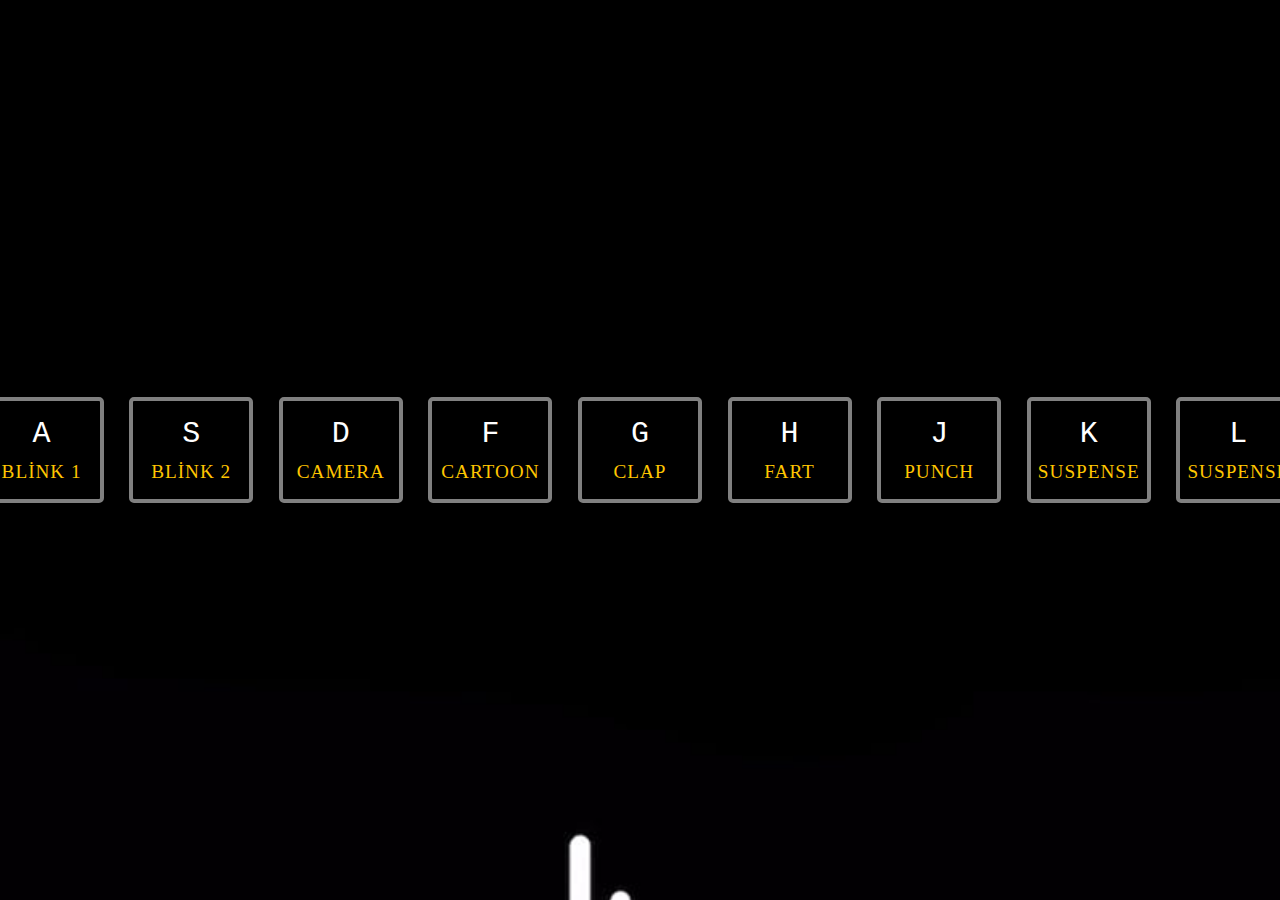
<file: 1-sound-effect-kit/index.html>
<!DOCTYPE html>
<html lang="tr">

<head>
    <meta charset="UTF-8">
    <meta name="viewport" content="width=device-width, initial-scale=1.0">
    <title>Sound Effect Kit</title>
    <link rel="stylesheet" href="style.css">
</head>

<body>
    <div class="keys">
        <div data-key="65" class="key">
            <kbd>A</kbd>
            <span class="sound">Blink 1</span>
        </div>
        <div data-key="83" class="key">
            <kbd>S</kbd>
            <span class="sound">Blink 2</span>
        </div>
        <div data-key="68" class="key">
            <kbd>D</kbd>
            <span class="sound">Camera</span>
        </div>
        <div data-key="70" class="key">
            <kbd>F</kbd>
            <span class="sound">Cartoon</span>
        </div>
        <div data-key="71" class="key">
            <kbd>G</kbd>
            <span class="sound">Clap</span>
        </div>
        <div data-key="72" class="key">
            <kbd>H</kbd>
            <span class="sound">Fart</span>
        </div>
        <div data-key="74" class="key">
            <kbd>J</kbd>
            <span class="sound">Punch</span>
        </div>
        <div data-key="75" class="key">
            <kbd>K</kbd>
            <span class="sound">Suspense</span>
        </div>
        <div data-key="76" class="key">
            <kbd>L</kbd>
            <span class="sound">Suspense</span>
        </div>
    </div>
</body>

<audio data-key="65" src="sounds/Blink1.mp3"></audio>
<audio data-key="83" src="sounds/Blink2.mp3"></audio>
<audio data-key="68" src="sounds/Camera.mp3"></audio>
<audio data-key="70" src="sounds/Cartoon.mp3"></audio>
<audio data-key="71" src="sounds/Clap.mp3"></audio>
<audio data-key="72" src="sounds/Fart.mp3"></audio>
<audio data-key="74" src="sounds/Punch.mp3"></audio>
<audio data-key="75" src="sounds/Suspense1.mp3"></audio>
<audio data-key="76" src="sounds/Suspense2.mp3"></audio>

<script>

    function playSound(e) {
        const audio = document.querySelector(`audio[data-key="${e.keyCode}"]`)
        const key = document.querySelector(`.key[data-key="${e.keyCode}"]`)
        if (!audio) return
        audio.currentTime = 0;
        audio.play();
        key.classList.add('playing');
    }
    function removeTransition(e) {
        if (e.propertyName !== 'transform') return
        this.classList.remove('playing')
    }

    const keys = document.querySelectorAll('.key');
    keys.forEach(key => key.addEventListener('transitionend', removeTransition));


    window.addEventListener('keydown', playSound)
</script>

</html>
</file>
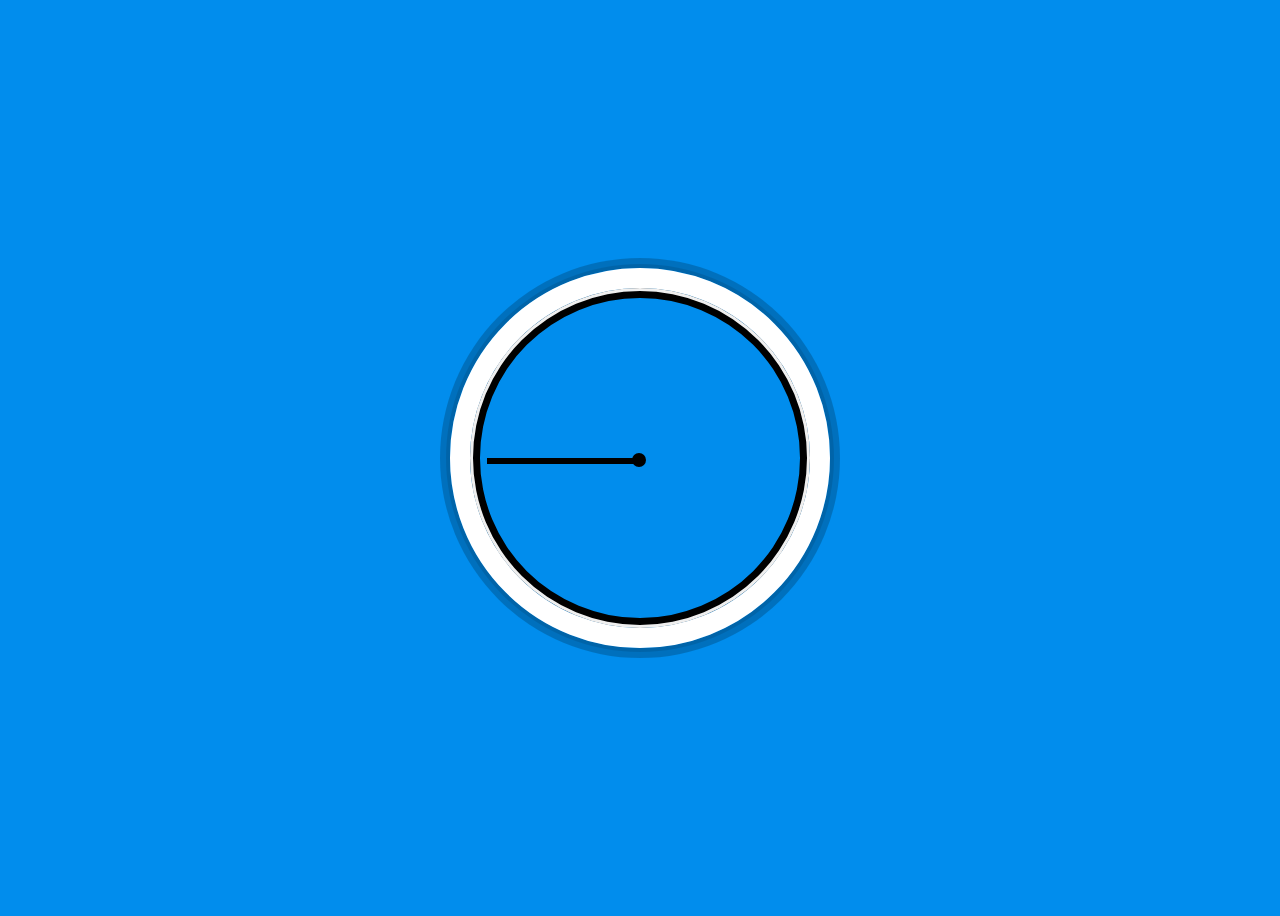
<file: 2-clock/index.html>
<!DOCTYPE html>
<html lang="tr">

<head>
    <meta charset="UTF-8">
    <meta name="viewport" content="width=device-width, initial-scale=1.0">
    <title>Clock</title>
    <link rel="stylesheet" href="style.css">
</head>

<body>
    <div class="clock">
        <div class="clock-face">
            <div class="hand hour-hand"></div>
            <div class="hand min-hand"></div>
            <div class="hand second-hand"></div>
            <div class="dot"></div>
        </div>
    </div>

    <script>
        const secondHand = document.querySelector('.second-hand')
        const minHand = document.querySelector('.min-hand')
        const hourHand = document.querySelector('.hour-hand')
        function setDate() {
            const now = new Date();
            const seconds = now.getSeconds();
            const secondsDegrees = ((seconds / 60) * 360);
            secondHand.style.transform = `rotate(${secondsDegrees}deg)`

            const mins = now.getMinutes();
            const minDegrees = ((mins / 60) * 360);
            minHand.style.transform = `rotate(${minDegrees}deg)`;


            const hour = now.getHours();
            const hourDegrees = ((hour / 12) * 360);
            hourHand.style.transform = `rotate(${hourDegrees}deg)`;
        }

        setInterval(setDate, 1000);
    </script>
</body>

</html>
</file>
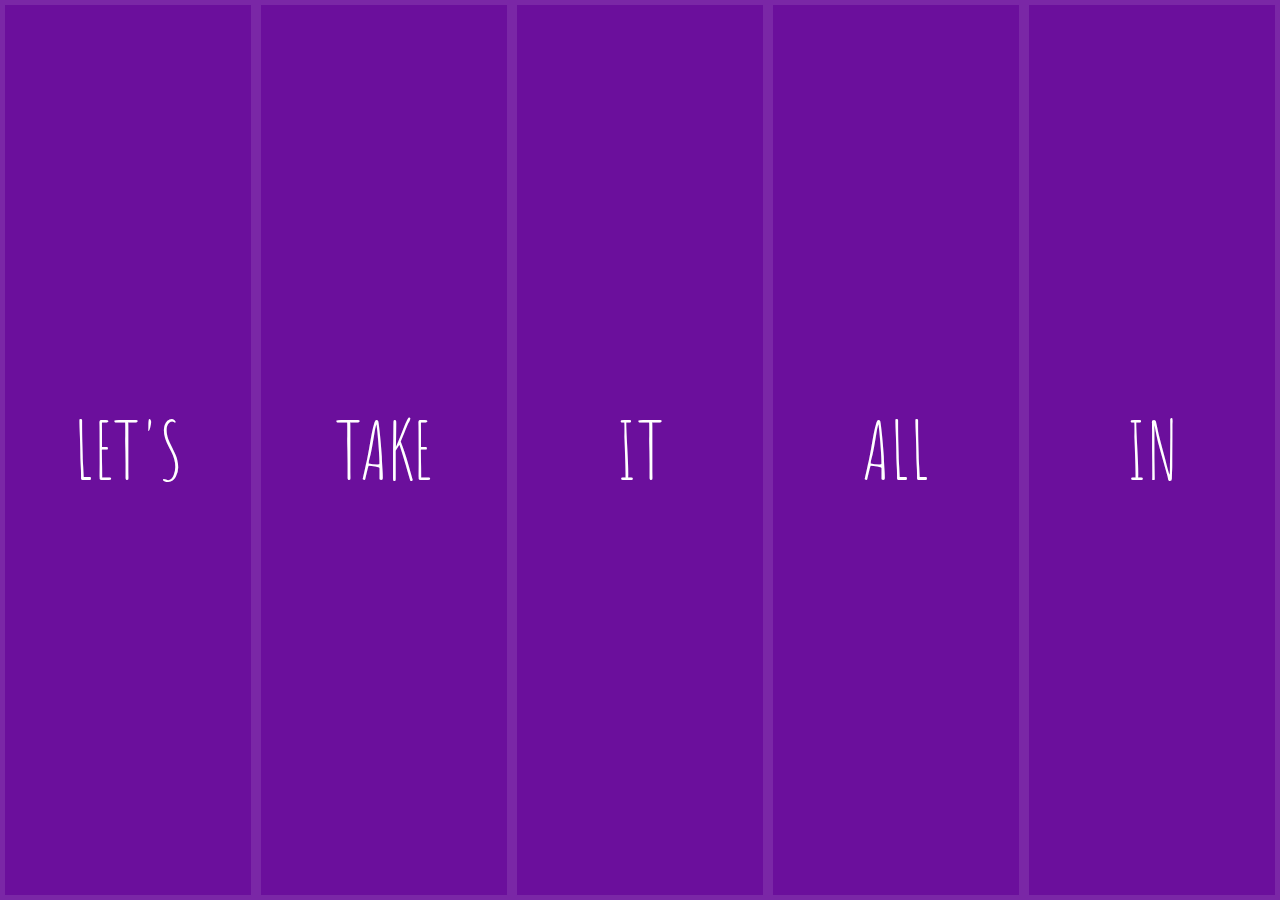
<file: 5-flex-galery/index.html>
<!DOCTYPE html>
<html lang="tr">

<head>
    <meta charset="UTF-8">
    <meta name="viewport" content="width=device-width, initial-scale=1.0">
    <title>Flex Galery</title>
    <link href='https://fonts.googleapis.com/css?family=Amatic+SC' rel='stylesheet' type='text/css'>
    <link rel="icon" href="https://fav.farm/✅" />
    <link rel="stylesheet" href="./style.css">
</head>

<body>
    <div class="panels">
        <div class="panel panel1">
            <p>Hey</p>
            <p>Let's</p>
            <p>Dance</p>
        </div>
        <div class="panel panel2">
            <p>Give</p>
            <p>Take</p>
            <p>Recive</p>
        </div>
        <div class="panel panel3">
            <p>Experience</p>
            <p>It</p>
            <p>Today</p>
        </div>
        <div class="panel panel4">
            <p>Give</p>
            <p>All</p>
            <p>You can</p>
        </div>
        <div class="panel panel5">
            <p>Life</p>
            <p>In</p>
            <p>Motion</p>
        </div>
    </div>

    <script src="./app.js"></script>
</body>

</html>
</file>
<file: 1-sound-effect-kit/style.css>
body {
    margin: 0;
    box-sizing: border-box;
    background: url('images/arkaplan.jpg');
    background-repeat: no-repeat;
    background-size: cover;

}

.keys {
    display: flex;
    align-items: center;
    justify-self: center;
    height: 100vh;
}

.key {
    display: flex;
    flex-direction: column;
    align-items: center;
    justify-content: center;
    border: 4px solid gray;
    border-radius: 5px;
    margin: .8rem;
    font-size: 1.2rem;
    padding: 1rem .5rem;
    transition: all 0.09s;
    width: 100px;
    text-align: center;
    color: white;
    background-color: rgba(0, 0, 0, 0.04);
    text-shadow: 0 0 5px black;
    cursor: pointer;
}

.playing {
    transform: scale(1.1);
    border-color: #ffc600;
    box-shadow: 0 0 10px #ffc600;
}

kbd {
    display: block;
    font-size: 30px;
    margin-bottom: 10px;
}

.sound {
    font-size: 1.2rem;
    text-transform: uppercase;
    letter-spacing: 1px;
    color: #ffc600;
}
</file>
<file: 2-clock/style.css>
html {
    background: #018DED url(http://unsplash.it/1500/1000?image881&blur=5);
    background-size: cover;
    font-family: 'helvatica neue';
    text-align: center;
    font-size: 10px;
}

body {
    font-size: 2rem;
    display: flex;
    flex: 1;
    min-height: 100vh;
    align-items: center;
}

.clock {
    width: 30rem;
    height: 30rem;
    border: 20px solid white;
    border-radius: 50%;
    margin: 50px auto;
    position: relative;
    padding: 2rem;
    box-shadow:
        0 0 0px 4px rgba(0, 0, 0, 0.1),
        inset 0 0 0 3px #EFEFEF,
        inset 0 0 0 10px black,
        0 0 0px 10px rgba(0, 0, 0, 0.2);
}

.clock-face {
    position: relative;
    width: 100%;
    height: 100%;
    transform: translate(-3px);
}

.hand {
    width: 50%;
    height: 6px;
    background: black;
    position: absolute;
    top: 50%;
    transform-origin: 100%;
    transition: all 0.05s;
    transition-timing-function: cubic-bezier(0.1, 2.7, 0.58, 1);
}

.dot {
    width: 14px;
    height: 14px;
    background-color: black;
    position: absolute;
    border-radius: 50%;
    top: calc(50% - 5px);
    left: calc(50% - 5px);
}
</file>
<file: 5-flex-galery/style.css>
html {
    box-sizing: border-box;
    background: #ffc600;
    font-family: 'helvetica neue';
    font-size: 20px;
    font-weight: 200;
}

body {
    margin: 0;
}

*,
*::before,
*::after {
    box-sizing: inherit;
}

.panels {
    min-height: 100vh;
    overflow: hidden;
    display: flex;
}

.panel {
    background: #6B0F9C;
    box-shadow: inset 0 0 0 5px rgba(255, 255, 255, 0.1);
    color: white;
    text-align: center;
    align-items: center;
    transition: font-size 0.7s cubic-bezier(0.61, -0.19, 0.7, -0.11), flex 0.7s cubic-bezier(0.61, -0.19, 0.7, -0.11), background 0.2s;
    font-size: 20px;
    background-size: cover;
    background-position: center;
    flex: 1;
    justify-content: center;
    display: flex;
    flex-direction: column;
}

.panel1 {
    background-image: url(https://images.pexels.com/photos/4016579/pexels-photo-4016579.jpeg?auto=compress&cs=tinysrgb&w=1260&h=750&dpr=2);
}

.panel2 {
    background-image: url(https://images.pexels.com/photos/7004697/pexels-photo-7004697.jpeg?auto=compress&cs=tinysrgb&w=1260&h=750&dpr=2);
}

.panel3 {
    background-image: url(https://images.pexels.com/photos/3844786/pexels-photo-3844786.jpeg?auto=compress&cs=tinysrgb&w=1260&h=750&dpr=2);
}

.panel4 {
    background-image: url(https://images.pexels.com/photos/4238994/pexels-photo-4238994.jpeg?auto=compress&cs=tinysrgb&w=1260&h=750&dpr=2);
}

.panel5 {
    background-image: url(https://images.pexels.com/photos/5699519/pexels-photo-5699519.jpeg?auto=compress&cs=tinysrgb&w=1260&h=750&dpr=2);
}

.panel>* {
    margin: 0;
    width: 100%;
    transition: transform 0.5s;
    flex: 1 0 auto;
    display: flex;
    justify-content: center;
    align-items: center;
}

.panel>*:first-child {
    transform: translateY(-100%);
}

.panel.open-active>*:first-child {
    transform: translateY(0);
}

.panel>*:last-child {
    transform: translateY(100%);
}

.panel.open-active>*:last-child {
    transform: translateY(0);
}


.panel p {
    text-transform: uppercase;
    font-family: 'Amatic SC', cursive;
    text-shadow: 0 0 4px rgba(0, 0, 0, 0.72) 0 0 14px rgba(0, 0, 0, 0.45);
    font-size: 2em;
}

.panel p:nth-child(2) {
    font-size: 4em;
}

.panel.open {
    flex: 5;
    font-size: 40px;
}

@media only screen and (max-width: 600px) {
    .panel p {
        font-size: 1em;
    }
}
</file>
